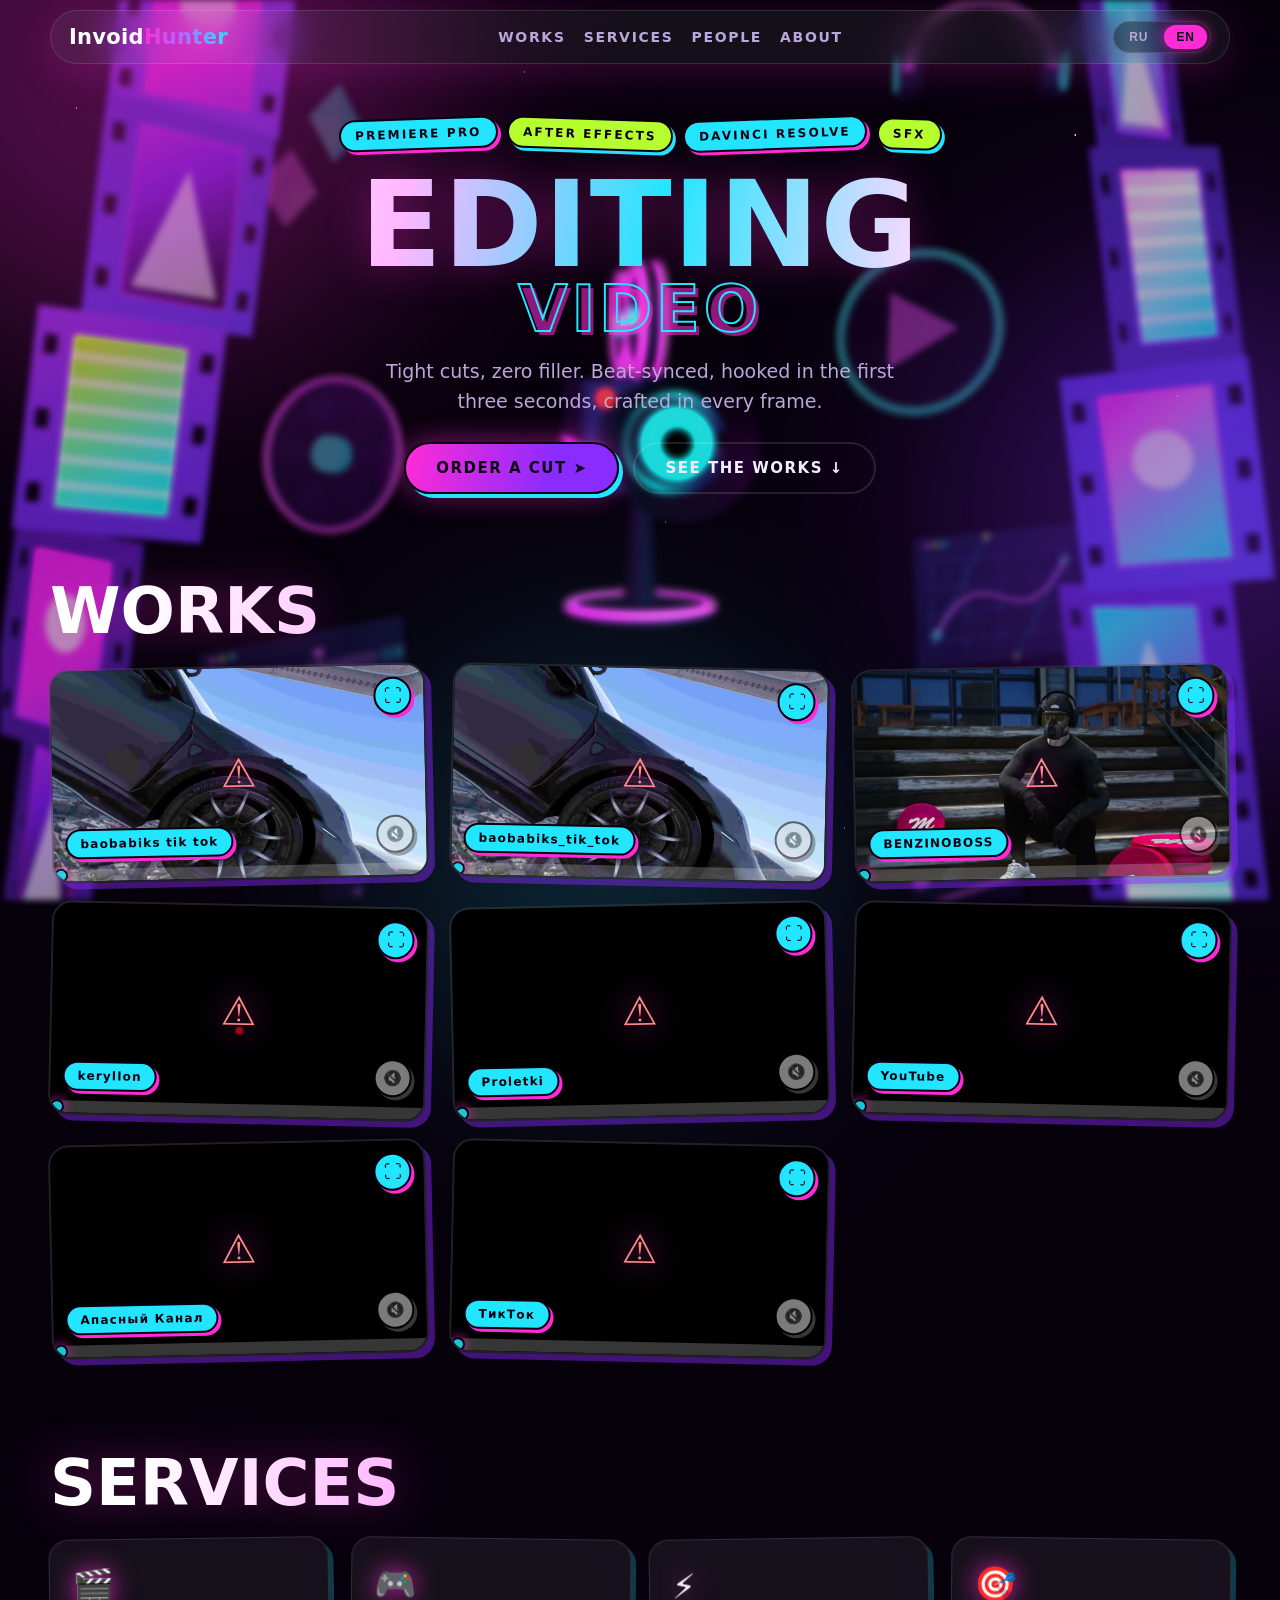
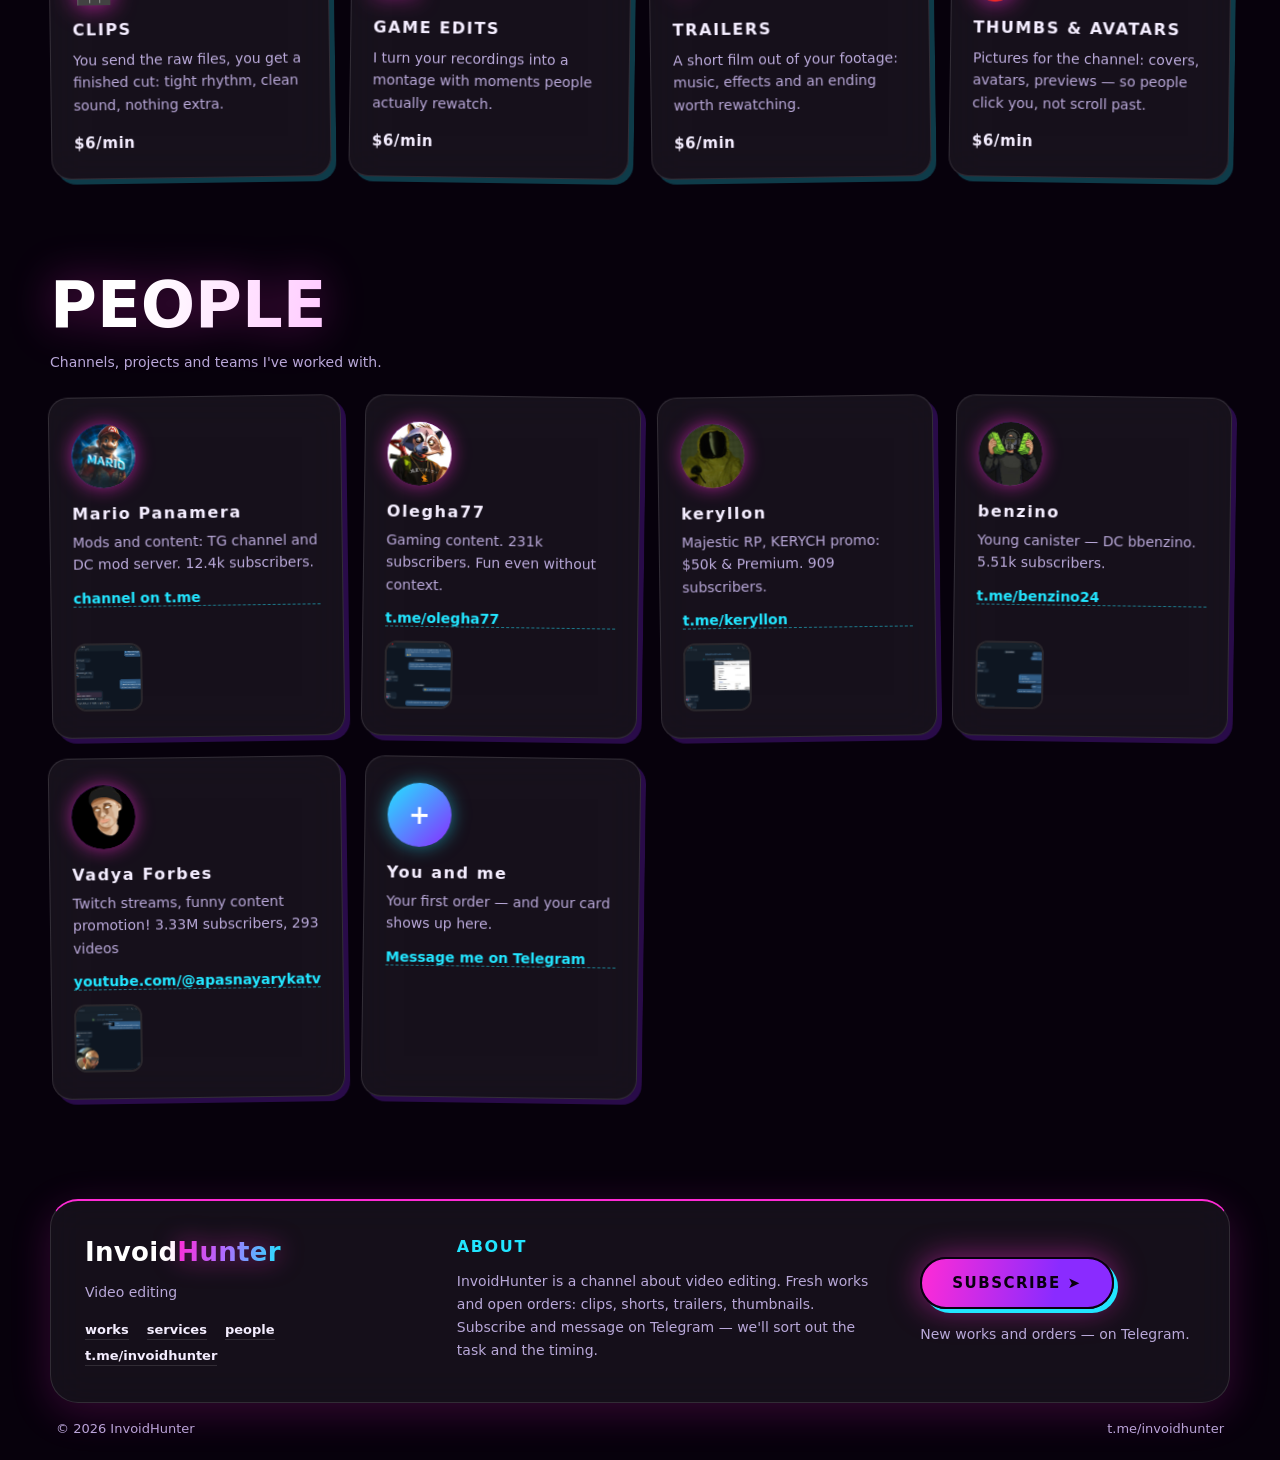
<file: index.html>
<!DOCTYPE html>
<html lang="ru">
<head>
<meta charset="utf-8">
<meta http-equiv="Cache-Control" content="no-cache, no-store, must-revalidate">
<meta http-equiv="Pragma" content="no-cache">
<meta http-equiv="Expires" content="0">
<script>
/* сброс кеша при каждом заходе: css/js грузятся с уникальным ?v=, плюс чистим Cache Storage и service worker'ы */
window.__BUST = Date.now();
(function () {
  try {
    if (window.caches) caches.keys().then(function (ks) { ks.forEach(function (k) { caches.delete(k); }); });
    if (navigator.serviceWorker) navigator.serviceWorker.getRegistrations().then(function (rs) { rs.forEach(function (r) { r.unregister(); }); });
  } catch (e) { /* не критично */ }
  document.write('<link rel="stylesheet" href="styles.css?v=' + window.__BUST + '">');
})();
</script>
<noscript><link rel="stylesheet" href="styles.css"></noscript>
<meta name="viewport" content="width=device-width, initial-scale=1">
<title>InvoidHunter — монтаж видео</title>
<meta name="description" content="Монтаж видео. Канал t.me/invoidhunter — живые примеры работ.">
<meta property="og:title" content="InvoidHunter — монтаж видео">
<meta property="og:description" content="Клипы, шорты, трейлеры — плотный рез, бит в синхроне, хук за 3 секунды.">
<meta property="og:type" content="website">
<link rel="icon" type="image/png" href="favicon.png">
<script type="application/json" id="media-list-fallback">[{"name":"baobabiks tik tok.jpg"},{"name":"baobabiks tik tok.mp4"},{"name":"BENZINOBOSS.jpg"},{"name":"BENZINOBOSS.mp4"},{"name":"keryllon.jpg"},{"name":"keryllon.mp4"},{"name":"Proletki.MP4"},{"name":"YouTube.mp4"},{"name":"Апасный Канал.mp4"},{"name":"ТикТок.mp4"}]</script>
<script type="application/json" id="people-fallback">{"mariopanamera":{"avatar":"avatars/mariopanamera.jpg","reviews":["reviews/mariopanamera/1.png"]},"olegha77":{"avatar":"avatars/olegha77.jpg","reviews":["reviews/olegha77/1.png"]},"keryllon":{"avatar":"avatars/keryllon.jpg","reviews":["reviews/keryllon/1.png"]},"benzino24":{"avatar":"avatars/benzino24.jpg","reviews":["reviews/benzino24/1.png"]},"apasnayarykatv":{"avatar":"avatars/apasnayarykatv.jpg","reviews":["reviews/apasnayarykatv/1.png"]}}</script>
</head>
<body>

<!-- 3D-плёнка по бокам (film3d.js): фон, блюр, реагирует на скролл -->
<div class="film3d" id="film3d" aria-hidden="true"></div>
<!-- 3D-камера: фон-«глаз», следит за курсором (camera3d.js) — до блобов, чтобы они перекрывали её -->
<div class="cam3d" id="cam3d" aria-hidden="true"></div>
<div class="blob blob-1" aria-hidden="true"></div>
<div class="blob blob-2" aria-hidden="true"></div>
<div class="blob blob-3" aria-hidden="true"></div>
<div class="stars" aria-hidden="true"></div>

<!-- слева: 3D-камера, следит за курсором (camera3d.js) · справа: таймлайн с REC -->
<aside class="rail rail-right" aria-hidden="true">
  <span class="rec"><i></i>REC</span>
  <div class="track"><div class="playhead"></div></div>
  <span class="timecode" id="timecode">00:00:00</span>
</aside>

<header class="topbar glass">
  <a class="logo" href="#top" aria-label="InvoidHunter"><b>Invoid</b><i>Hunter</i></a>
  <nav class="nav" aria-label="main">
    <a href="#works" data-i18n="nav_works">работы</a>
    <a href="#services" data-i18n="nav_services">услуги</a>
    <a href="#people" data-i18n="nav_people">люди</a>
    <a href="#about" data-i18n="nav_about">о канале</a>
  </nav>
  <div class="lang" role="group" aria-label="language">
    <button class="lang-btn" id="lang-ru" type="button">RU</button>
    <button class="lang-btn" id="lang-en" type="button">EN</button>
  </div>
</header>

<main id="top">

  <!-- HERO -->
  <section class="hero">
    <div class="stickers" aria-hidden="true">
      <span class="chip">PREMIERE PRO</span>
      <span class="chip chip-alt">AFTER EFFECTS</span>
      <span class="chip">DAVINCI RESOLVE</span>
      <span class="chip chip-alt">SFX</span>
    </div>
    <h1 class="display">
      <span class="line1 chrome" data-i18n="hero_l1">МОНТАЖ</span>
      <span class="line2 outline" data-i18n="hero_l2">ВИДЕО</span>
    </h1>
    <p class="hero-sub" data-i18n="hero_sub">Плотный рез без воды. Бит в синхроне, хук в первые три секунды, крафт в каждом кадре.</p>
    <div class="hero-cta">
      <a class="btn btn-acid" href="https://t.me/invoidhunter" target="_blank" rel="noopener" data-i18n="cta_order">ЗАКАЗАТЬ МОНТАЖ ➤</a>
      <a class="btn btn-ghost" href="#works" data-i18n="cta_works">СМОТРЕТЬ РАБОТЫ ↓</a>
    </div>
  </section>

  <!-- WORKS -->
  <section id="works" class="section section-works">
    <h2 class="h2 chrome" data-i18n="works_h">РАБОТЫ</h2>
    <div class="grid" id="works-grid"></div>
    <div class="empty glass" id="works-empty" hidden>
      <p data-i18n="works_empty_1">Пока пусто. Закинь файлы (.mp4 / .webm / .png / .jpg) в папку <b>media</b> рядом с сайтом и обнови страницу.</p>
    </div>
  </section>

  <!-- SERVICES -->
  <section id="services" class="section">
    <h2 class="h2 chrome" data-i18n="services_h">УСЛУГИ</h2>
    <div class="service-grid">
      <article class="service glass tilt-l">
        <div class="s-icon" aria-hidden="true">🎬</div>
        <h3 data-i18n="s1_t">КЛИПЫ</h3>
        <p data-i18n="s1_d">Присылаешь исходники — получаешь готовый ролик: чёткий ритм, чистый звук, ничего лишнего.</p>
        <span class="price" data-i18n="s1_p">500 ₽/мин</span>
      </article>
      <article class="service glass tilt-r">
        <div class="s-icon" aria-hidden="true">🎮</div>
        <h3 data-i18n="s2_t">МОНТАЖ ИГР</h3>
        <p data-i18n="s2_d">Из твоих записей делаю нарезку с моментами, которые реально хочется пересмотреть.</p>
        <span class="price" data-i18n="s2_p">500 ₽/мин</span>
      </article>
      <article class="service glass tilt-l">
        <div class="s-icon" aria-hidden="true">⚡</div>
        <h3 data-i18n="s3_t">ТРЕЙЛЕРЫ</h3>
        <p data-i18n="s3_d">Короткое кино из твоего материала: музыка, эффекты и концовка, после которой хочется пересмотреть.</p>
        <span class="price" data-i18n="s3_p">500 ₽/мин</span>
      </article>
      <article class="service glass tilt-r">
        <div class="s-icon" aria-hidden="true">🎯</div>
        <h3 data-i18n="s4_t">ПРЕВЬЮ И АВАТАРЫ</h3>
        <p data-i18n="s4_d">Картинки для канала: обложки, аватарки, превью — чтобы на тебя кликали, а не пролистывали.</p>
        <span class="price" data-i18n="s4_p">500 ₽/мин</span>
      </article>
    </div>
  </section>

  <!-- PEOPLE -->
  <section id="people" class="section">
    <h2 class="h2 chrome" data-i18n="people_h">ЛЮДИ</h2>
    <p class="section-sub" data-i18n="people_sub">С кем я работал: каналы, проекты, команды.</p>
    <div class="people-grid">
      <!-- FILL: впиши реальных людей — name, role, ссылку, инициал для аватарки.
           data-key = имя папки в reviews/ и имя файла в avatars/ -->
      <article class="person glass tilt-l" data-key="mariopanamera">
        <div class="p-avatar"><img src="avatars/mariopanamera.jpg" alt="" loading="lazy" onerror="this.remove()"><span aria-hidden="true">M</span></div>
        <h3 data-i18n="pe1_t">Mario Panamera</h3>
        <p data-i18n="pe1_d" class="p-role">Моды и контент: ТГ-канал и DC-сервер с модами. 12,4 тыс. подписчиков.</p>
        <a class="p-link" data-i18n="pe1_l" href="https://t.me/+JAsY7bmVdQwyMzJi" target="_blank" rel="noopener">t.me канала</a>
      </article>
      <article class="person glass tilt-r" data-key="olegha77">
        <div class="p-avatar"><img src="avatars/olegha77.jpg" alt="" loading="lazy" onerror="this.remove()"><span aria-hidden="true">O</span></div>
        <h3 data-i18n="pe2_t">Olegha77</h3>
        <p data-i18n="pe2_d" class="p-role">Игровой контент. 231 тыс. подписчиков. С Олегом весело даже без контекста.</p>
        <a class="p-link" data-i18n="pe2_l" href="https://t.me/olegha77" target="_blank" rel="noopener">t.me/olegha77</a>
      </article>
      <article class="person glass tilt-l" data-key="keryllon">
        <div class="p-avatar"><img src="avatars/keryllon.jpg" alt="" loading="lazy" onerror="this.remove()"><span aria-hidden="true">K</span></div>
        <h3 data-i18n="pe3_t">keryllon</h3>
        <p data-i18n="pe3_d" class="p-role">Majestic RP, промо KERYCH: 50.000$ и Premium. 909 подписчиков.</p>
        <a class="p-link" data-i18n="pe3_l" href="https://t.me/keryllon" target="_blank" rel="noopener">t.me/keryllon</a>
      </article>
      <article class="person glass tilt-r" data-key="benzino24">
        <div class="p-avatar"><img src="avatars/benzino24.jpg" alt="" loading="lazy" onerror="this.remove()"><span aria-hidden="true">B</span></div>
        <h3 data-i18n="pe4_t">benzino</h3>
        <p data-i18n="pe4_d" class="p-role">Молодая канистра — DC bbenzino. 5,51 тыс. подписчиков.</p>
        <a class="p-link" data-i18n="pe4_l" href="https://t.me/benzino24" target="_blank" rel="noopener">t.me/benzino24</a>
      </article>
      <article class="person glass tilt-l" data-key="apasnayarykatv">
        <div class="p-avatar"><img src="avatars/apasnayarykatv.jpg" alt="" loading="lazy" onerror="this.remove()"><span aria-hidden="true">A</span></div>
        <h3 data-i18n="pe5_t">Вадя Форбс</h3>
        <p data-i18n="pe5_d" class="p-role">Стримы на твиче, продвижения смешного контента! 3,33 млн подписчиков 293 видео</p>
        <a class="p-link" data-i18n="pe5_l" href="https://www.youtube.com/@apasnayarykatv" target="_blank" rel="noopener">youtube.com/@apasnayarykatv</a>
      </article>
      <article class="person glass person-cta tilt-r">
        <div class="p-avatar"><span aria-hidden="true">+</span></div>
        <h3 data-i18n="pe6_t">Ты и я</h3>
        <p data-i18n="pe6_d" class="p-role">Первый заказ — и здесь появится твоя карточка.</p>
        <a class="p-link" href="https://t.me/invoidhunter" target="_blank" rel="noopener" data-i18n="pe6_l">Напиши в Telegram</a>
      </article>
    </div>
  </section>

</main>

<!-- FOOTER (он же «о канале») -->
<footer class="footer" id="about">
  <div class="footer-main glass">
    <div class="footer-col footer-brand">
      <a class="logo" href="#top" aria-label="InvoidHunter"><b>Invoid</b><i>Hunter</i></a>
      <p data-i18n="footer_tag">Монтаж видео</p>
      <nav class="footer-links" aria-label="footer">
        <a href="#works" data-i18n="nav_works">работы</a>
        <a href="#services" data-i18n="nav_services">услуги</a>
        <a href="#people" data-i18n="nav_people">люди</a>
        <a href="https://t.me/invoidhunter" target="_blank" rel="noopener">t.me/invoidhunter</a>
      </nav>
    </div>

    <div class="footer-col footer-about">
      <h3 data-i18n="footer_about_h">О КАНАЛЕ</h3>
      <p data-i18n="footer_about_d">InvoidHunter — канал про монтаж видео. Здесь свежие работы и приём заказов: клипы, шортсы, трейлеры, превью. Подпишись и напиши в Telegram — обсудим задачу и сроки.</p>
    </div>

    <div class="footer-col footer-cta">
      <a class="btn btn-acid" href="https://t.me/invoidhunter" target="_blank" rel="noopener" data-i18n="cta_join">ПОДПИСАТЬСЯ ➤</a>
      <p class="footer-hint" data-i18n="footer_hint">Новые работы и заказы — в Telegram.</p>
    </div>
  </div>

  <div class="footer-bottom">
    <span>© <span id="year">2026</span> InvoidHunter</span>
    <span>t.me/invoidhunter</span>
  </div>
</footer>

<script>
/* порядок выполнения сохраняется (async=false), каждый файл с уникальным ?v= */
["three.min.js", "camera3d.js", "film3d.js", "app.js"].forEach(function (src) {
  var el = document.createElement("script");
  el.src = src + "?v=" + window.__BUST;
  el.async = false;
  document.body.appendChild(el);
});
</script>

</body>
</html>
</file>
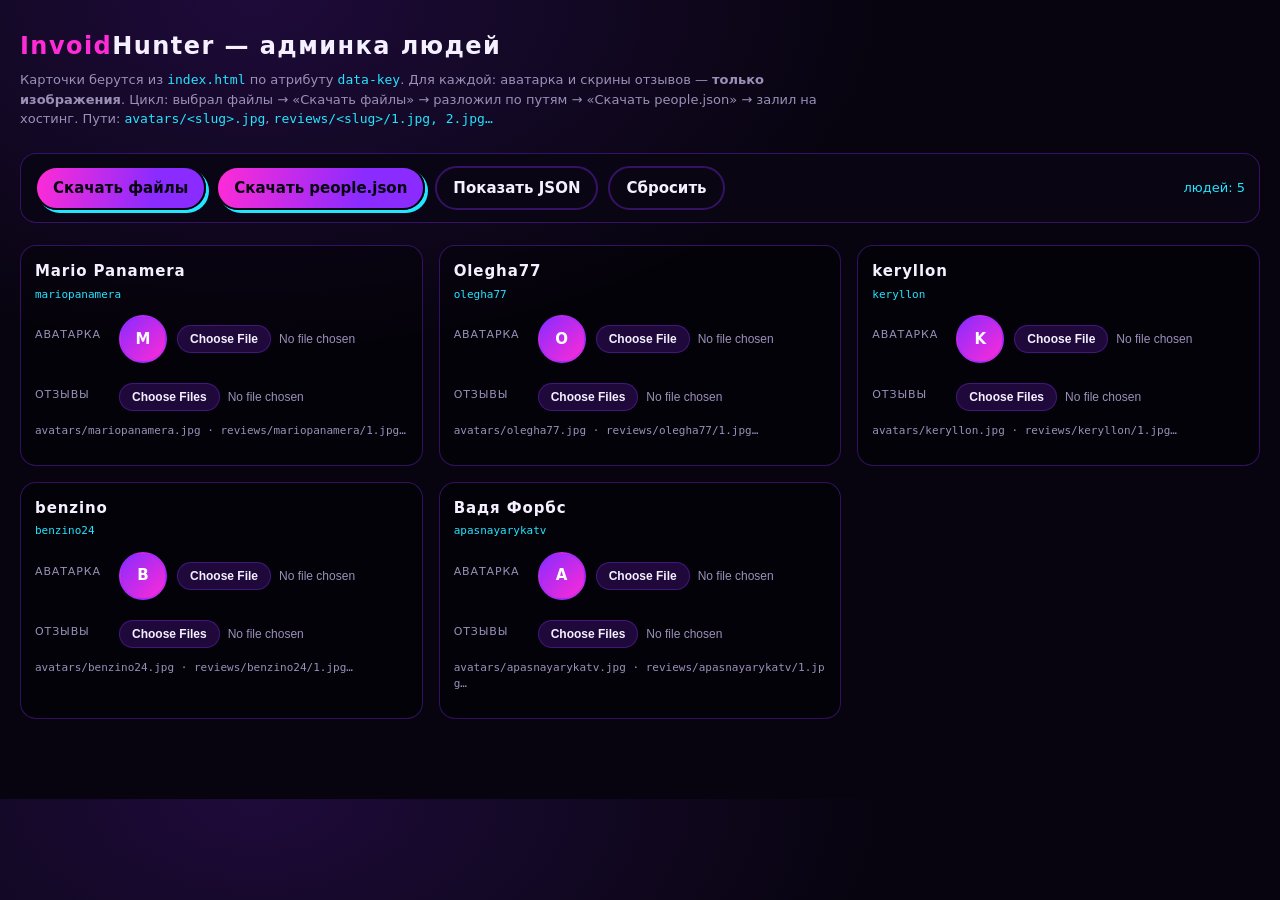
<file: admin.html>
<!DOCTYPE html>
<html lang="ru">
<head>
<meta charset="utf-8">
<meta name="viewport" content="width=device-width, initial-scale=1">
<title>InvoidHunter — админка: люди, аватарки, отзывы</title>
<style>
  :root {
    --bg: #07040f; --ink: #07040f; --txt: #f4f0ff; --muted: #9a90b8;
    --acid: #ff2bd6; --cyan: #22e5ff; --violet: #8a2bff;
    --line: rgba(138, 43, 255, .35);
  }
  * { box-sizing: border-box; }
  body {
    margin: 0; padding: 28px 20px 80px;
    background: radial-gradient(900px 500px at 20% 0%, rgba(138,43,255,.18), transparent 70%), var(--bg);
    color: var(--txt);
    font: 15px/1.5 "Segoe UI", system-ui, sans-serif;
  }
  h1 { font-size: 24px; letter-spacing: .06em; margin: 0 0 6px; }
  h1 b { color: var(--acid); }
  .sub { color: var(--muted); font-size: 13px; margin: 0 0 24px; max-width: 820px; }
  .sub code { color: var(--cyan); }
  .bar {
    position: sticky; top: 0; z-index: 10;
    display: flex; flex-wrap: wrap; gap: 10px; align-items: center;
    padding: 12px 14px; margin-bottom: 22px;
    background: rgba(10, 6, 20, .92); backdrop-filter: blur(8px);
    border: 1px solid var(--line); border-radius: 16px;
  }
  button {
    font: inherit; font-weight: 700; cursor: pointer;
    padding: 9px 16px; border-radius: 999px;
    border: 2px solid var(--ink); color: var(--ink);
    background: linear-gradient(100deg, var(--acid), var(--violet) 70%);
    box-shadow: 3px 3px 0 var(--cyan);
  }
  button.ghost { background: transparent; color: var(--txt); border-color: var(--line); box-shadow: none; }
  button:hover { transform: translate(-1px, -1px); }
  .status { color: var(--cyan); font-size: 13px; margin-left: auto; }

  .cards { display: grid; grid-template-columns: repeat(auto-fill, minmax(340px, 1fr)); gap: 16px; }
  .card { border: 1px solid var(--line); border-radius: 16px; padding: 14px; background: rgba(0,0,0,.35); }
  .card h2 { font-size: 15px; margin: 0 0 4px; letter-spacing: .06em; word-break: break-all; }
  .card .slug { font-family: ui-monospace, Consolas, monospace; font-size: 11px; color: var(--cyan); margin: 0 0 12px; }
  .row { display: flex; gap: 10px; align-items: flex-start; margin-bottom: 12px; }
  .row > label { font-size: 11px; color: var(--muted); text-transform: uppercase; letter-spacing: .08em; min-width: 74px; padding-top: 12px; }
  input[type="file"] { font-size: 12px; color: var(--muted); max-width: 100%; }
  input[type="file"]::file-selector-button {
    font: inherit; font-size: 12px; font-weight: 700; cursor: pointer;
    padding: 6px 12px; border-radius: 999px; margin-right: 8px;
    border: 1px solid var(--line); background: rgba(138,43,255,.2); color: var(--txt);
  }
  .av { display: flex; align-items: center; gap: 10px; flex-wrap: wrap; }
  .av .pic {
    width: 48px; height: 48px; border-radius: 50%; object-fit: cover;
    border: 2px solid var(--line);
    background: linear-gradient(135deg, var(--violet), var(--acid));
    display: flex; align-items: center; justify-content: center; font-weight: 900; color: #fff;
  }
  .shots { display: flex; flex-wrap: wrap; gap: 8px; margin-bottom: 8px; }
  .shot { position: relative; width: 72px; height: 72px; border-radius: 10px; overflow: hidden; border: 1px solid var(--line); }
  .shot img { width: 100%; height: 100%; object-fit: cover; display: block; }
  .shot button {
    position: absolute; top: 2px; right: 2px; padding: 0;
    width: 20px; height: 20px; border-radius: 50%; font-size: 12px; line-height: 1;
    background: var(--acid); border: 1px solid var(--ink); box-shadow: none;
  }
  .paths { font-family: ui-monospace, Consolas, monospace; font-size: 11px; color: var(--muted); word-break: break-all; }
  dialog {
    border: 1px solid var(--line); border-radius: 16px; padding: 18px;
    background: #0b0716; color: var(--txt); max-width: 760px; width: 92vw;
  }
  dialog textarea {
    width: 100%; height: 320px; font-family: ui-monospace, Consolas, monospace; font-size: 12px;
    background: #05030c; color: var(--cyan); border: 1px solid var(--line); border-radius: 10px; padding: 10px;
  }
</style>
</head>
<body>

<h1><b>Invoid</b>Hunter — админка людей</h1>
<p class="sub">
  Карточки берутся из <code>index.html</code> по атрибуту <code>data-key</code>. Для каждой: аватарка и скрины отзывов —
  <b>только изображения</b>. Цикл: выбрал файлы → «Скачать файлы» → разложил по путям →
  «Скачать people.json» → залил на хостинг. Пути: <code>avatars/&lt;slug&gt;.jpg</code>,
  <code>reviews/&lt;slug&gt;/1.jpg, 2.jpg…</code>
</p>

<div class="bar">
  <button type="button" id="btn-files">Скачать файлы</button>
  <button type="button" id="btn-json">Скачать people.json</button>
  <button type="button" class="ghost" id="btn-show">Показать JSON</button>
  <button type="button" class="ghost" id="btn-reset">Сбросить</button>
  <span class="status" id="status"></span>
</div>

<div class="cards" id="cards"></div>

<dialog id="json-dlg">
  <h2 style="margin:0 0 10px;font-size:16px">people.json</h2>
  <textarea id="json-out" readonly></textarea>
  <div style="display:flex;gap:10px;margin-top:12px">
    <button type="button" id="btn-copy">Скопировать</button>
    <button type="button" class="ghost" id="btn-close">Закрыть</button>
  </div>
</dialog>

<script>
(() => {
  "use strict";

  const AVATAR_DIR = "avatars/";
  const REVIEW_DIR = "reviews/";
  const STORE = "ivh-admin-people";

  const $ = s => document.querySelector(s);
  const extOf = n => { const d = n.lastIndexOf("."); return d >= 0 ? n.slice(d + 1).toLowerCase() : ""; };

  /* состояние: slug -> { avatarExt, avatarUrl, avatarFile, name, reviews:[{name,url,file}] } */
  let state = {};
  let slugs = [];
  let names = {};

  const status = msg => { $("#status").textContent = msg; };

  function saveLocal() {
    try {
      const slim = {};
      slugs.forEach(slug => {
        const s = state[slug];
        if (!s) return;
        slim[slug] = {
          avatarExt: s.avatarExt || "",
          reviews: (s.reviews || []).map(r => ({ name: r.name }))
        };
      });
      localStorage.setItem(STORE, JSON.stringify(slim));
    } catch (e) { /* приватный режим / квота — не критично */ }
  }

  function loadLocal() {
    try {
      const raw = localStorage.getItem(STORE);
      if (!raw) return {};
      const j = JSON.parse(raw);
      const out = {};
      Object.keys(j).forEach(k => {
        out[k] = {
          avatarExt: j[k].avatarExt || "",
          avatarUrl: "",
          avatarFile: null,
          reviews: (j[k].reviews || []).map(r => ({ name: r.name, url: "", file: null }))
        };
      });
      return out;
    } catch (e) { return {}; }
  }

  /* карточки людей — из самой страницы: <article class="person" data-key="slug"> */
  function loadCards() {
    return fetch("index.html?nocache=" + Date.now(), { cache: "no-store" })
      .then(r => (r.ok ? r.text() : Promise.reject(r.status)))
      .then(html => {
        const doc = new DOMParser().parseFromString(html, "text/html");
        const out = [];
        const nm = {};
        doc.querySelectorAll(".person[data-key]").forEach(el => {
          const key = el.getAttribute("data-key");
          if (!key || out.includes(key)) return;
          out.push(key);
          const h = el.querySelector("h3");
          nm[key] = h ? h.textContent.trim() : key;
        });
        names = nm;
        return out;
      })
      .catch(() => []);
  }

  function render() {
    const box = $("#cards");
    box.innerHTML = "";

    slugs.forEach(slug => {
      const s = state[slug] || (state[slug] = { avatarExt: "", avatarUrl: "", avatarFile: null, reviews: [] });

      const card = document.createElement("section");
      card.className = "card";

      const h = document.createElement("h2");
      h.textContent = names[slug] || slug;

      const sl = document.createElement("p");
      sl.className = "slug";
      sl.textContent = slug;

      /* аватарка */
      const avRow = document.createElement("div");
      avRow.className = "row";
      const avLabel = document.createElement("label");
      avLabel.textContent = "аватарка";
      const avBox = document.createElement("div");
      avBox.className = "av";

      if (s.avatarUrl) {
        const im = document.createElement("img");
        im.className = "pic";
        im.src = s.avatarUrl;
        im.alt = "";
        avBox.appendChild(im);
      } else {
        const ph = document.createElement("div");
        ph.className = "pic";
        ph.textContent = (slug.charAt(0) || "•").toUpperCase();
        avBox.appendChild(ph);
      }

      const avInput = document.createElement("input");
      avInput.type = "file";
      avInput.accept = "image/*";
      avInput.addEventListener("change", () => {
        const f = avInput.files && avInput.files[0];
        if (!f) return;
        if (!f.type.startsWith("image/")) { status("только изображения"); avInput.value = ""; return; }
        if (s.avatarUrl) URL.revokeObjectURL(s.avatarUrl);
        s.avatarFile = f;
        s.avatarExt = extOf(f.name) || "jpg";
        s.avatarUrl = URL.createObjectURL(f);
        saveLocal();
        render();
      });
      avBox.appendChild(avInput);
      avRow.append(avLabel, avBox);

      /* отзывы */
      const rvRow = document.createElement("div");
      rvRow.className = "row";
      const rvLabel = document.createElement("label");
      rvLabel.textContent = "отзывы";
      const rvWrap = document.createElement("div");
      rvWrap.style.flex = "1";

      const shots = document.createElement("div");
      shots.className = "shots";
      (s.reviews || []).forEach((r, idx) => {
        const sh = document.createElement("div");
        sh.className = "shot";
        if (r.url) {
          const im = document.createElement("img");
          im.src = r.url;
          im.alt = "";
          sh.appendChild(im);
        }
        const del = document.createElement("button");
        del.type = "button";
        del.textContent = "×";
        del.title = "удалить";
        del.addEventListener("click", () => {
          if (r.url) URL.revokeObjectURL(r.url);
          s.reviews.splice(idx, 1);
          saveLocal();
          render();
        });
        sh.appendChild(del);
        shots.appendChild(sh);
      });

      const rvInput = document.createElement("input");
      rvInput.type = "file";
      rvInput.accept = "image/*";
      rvInput.multiple = true;
      rvInput.addEventListener("change", () => {
        const files = Array.from(rvInput.files || []);
        const imgs = files.filter(f => f.type.startsWith("image/"));
        if (imgs.length !== files.length) status("не-картинки отброшены: " + (files.length - imgs.length));
        imgs.forEach(f => s.reviews.push({ name: f.name, url: URL.createObjectURL(f), file: f }));
        saveLocal();
        render();
      });

      rvWrap.append(shots, rvInput);
      rvRow.append(rvLabel, rvWrap);

      const hint = document.createElement("p");
      hint.className = "paths";
      hint.textContent = AVATAR_DIR + slug + ".jpg · " + REVIEW_DIR + slug + "/1.jpg…";

      card.append(h, sl, avRow, rvRow, hint);
      box.appendChild(card);
    });

    if (!slugs.length) {
      box.innerHTML = '<p class="sub">Карточки не нашлись — открой админку с того же адреса, где лежит сайт (нужен http-сервер, не file://).</p>';
    }
  }

  function buildJson() {
    const people = {};
    slugs.forEach(slug => {
      const s = state[slug];
      if (!s) return;
      const avatar = s.avatarExt ? AVATAR_DIR + slug + "." + s.avatarExt : "";
      const reviews = (s.reviews || []).map((r, i) => REVIEW_DIR + slug + "/" + (i + 1) + "." + (extOf(r.name) || "jpg"));
      if (!avatar && !reviews.length) return;
      const entry = {};
      if (avatar) entry.avatar = avatar;
      entry.reviews = reviews;
      people[slug] = entry;
    });
    return { people };
  }

  function download(name, blob) {
    const a = document.createElement("a");
    a.href = URL.createObjectURL(blob);
    a.download = name;
    document.body.appendChild(a);
    a.click();
    setTimeout(() => { URL.revokeObjectURL(a.href); a.remove(); }, 1500);
  }

  /* браузер может спросить «разрешить несколько загрузок» — это нормально */
  async function downloadFiles() {
    let n = 0;
    for (const slug of slugs) {
      const s = state[slug];
      if (!s) continue;
      if (s.avatarFile) {
        download(slug + "." + (extOf(s.avatarFile.name) || "jpg"), s.avatarFile);
        n++;
        await new Promise(r => setTimeout(r, 320));
      }
      for (let i = 0; i < (s.reviews || []).length; i++) {
        const r = s.reviews[i];
        if (!r.file) continue;
        download(slug + "-" + (i + 1) + "." + (extOf(r.name) || "jpg"), r.file);
        n++;
        await new Promise(res => setTimeout(res, 320));
      }
    }
    status(n ? "скачано файлов: " + n : "нечего качать — файлы не выбраны");
  }

  $("#btn-files").addEventListener("click", downloadFiles);

  $("#btn-json").addEventListener("click", () => {
    download("people.json", new Blob([JSON.stringify(buildJson(), null, 2) + "\n"], { type: "application/json" }));
    status("people.json скачан — положи в корень сайта");
  });

  $("#btn-show").addEventListener("click", () => {
    $("#json-out").value = JSON.stringify(buildJson(), null, 2);
    $("#json-dlg").showModal();
  });
  $("#btn-close").addEventListener("click", () => $("#json-dlg").close());
  $("#btn-copy").addEventListener("click", () => {
    navigator.clipboard.writeText($("#json-out").value).then(
      () => status("JSON скопирован"),
      () => status("не удалось скопировать")
    );
  });

  $("#btn-reset").addEventListener("click", () => {
    if (!confirm("Сбросить разметку аватарок и отзывов в этой админке?")) return;
    Object.values(state).forEach(s => {
      if (s.avatarUrl) URL.revokeObjectURL(s.avatarUrl);
      (s.reviews || []).forEach(r => r.url && URL.revokeObjectURL(r.url));
    });
    state = {};
    try { localStorage.removeItem(STORE); } catch (e) { /* ignore */ }
    render();
    status("сброшено");
  });

  loadCards().then(list => {
    slugs = list;
    state = loadLocal();
    slugs.forEach(k => { if (!state[k]) state[k] = { avatarExt: "", avatarUrl: "", avatarFile: null, reviews: [] }; });
    render();
    status("людей: " + slugs.length);
  });
})();
</script>
</body>
</html>
</file>
<file: styles.css>
/* invoidhunter — Y2K acid portfolio · static, no external deps
   Правило: наклон = свойство `rotate`, появление = `translate` + `opacity`,
   движение за курсором = `transform`. Они складываются, а не перебивают друг друга. */

:root {
  --bg: #07010c;
  --txt: #f4edff;
  --muted: #b9a8d9;
  --acid: #ff2bd6;
  --violet: #8a2bff;
  --cyan: #22e5ff;
  --lime: #b6ff2e;
  --ink: #0a0010;
  --glass: rgba(255, 255, 255, 0.06);
  --line: rgba(255, 255, 255, 0.12);
  --shadow: 0 10px 40px rgba(255, 43, 214, 0.18);
  --wrap: min(1180px, calc(100% - 24px));
}

* { margin: 0; padding: 0; box-sizing: border-box; }

/* текст не выделяется (двойной/тройной клик, протяжка, Ctrl+A), но всё кликается как обычно */
html, body, body * {
  -webkit-user-select: none; -moz-user-select: none; user-select: none;
  -webkit-touch-callout: none;
}
img, a, video { -webkit-user-drag: none; user-drag: none; }
html { scroll-behavior: smooth; }
body {
  background: var(--bg);
  color: var(--txt);
  font-family: "Segoe UI", system-ui, -apple-system, sans-serif;
  overflow-x: hidden;
  min-height: 100vh;
}
::selection { background: var(--acid); color: var(--ink); }

/* текст не выделяется (клики, ссылки и кнопки работают как обычно) */
html, body, body * {
  -webkit-user-select: none; user-select: none;
  -webkit-touch-callout: none;                 /* iOS: без меню копирования по долгому тапу */
  -webkit-tap-highlight-color: transparent;
}
a, img, video { -webkit-user-drag: none; }
:focus-visible { outline: 2px solid var(--cyan); outline-offset: 3px; }

/* ---------- background ---------- */
.blob { position: fixed; border-radius: 50%; filter: blur(110px); z-index: 0; pointer-events: none; }
.blob-1 { width: 46vmax; height: 46vmax; top: -18vmax; left: -12vmax; background: rgba(255, 43, 214, 0.28); }
.blob-2 { width: 40vmax; height: 40vmax; top: 20vmax; right: -14vmax; background: rgba(138, 43, 255, 0.30); }
.blob-3 { width: 34vmax; height: 34vmax; bottom: -14vmax; left: 30vw; background: rgba(34, 229, 255, 0.16); }
.stars {
  position: fixed; inset: 0; z-index: 0; pointer-events: none; opacity: .8;
  background-image:
    radial-gradient(1.4px 1.4px at 6% 12%, #fff9 50%, transparent 51%),
    radial-gradient(1px 1px at 22% 40%, #ff9ee9aa 50%, transparent 51%),
    radial-gradient(1.5px 1.5px at 41% 8%, #fff7 50%, transparent 51%),
    radial-gradient(1px 1px at 63% 27%, #9eecffaa 50%, transparent 51%),
    radial-gradient(1.7px 1.7px at 84% 15%, #ffff 50%, transparent 51%),
    radial-gradient(1px 1px at 12% 72%, #ff8de099 50%, transparent 51%),
    radial-gradient(1.2px 1.2px at 52% 58%, #fff6 50%, transparent 51%),
    radial-gradient(1px 1px at 78% 66%, #b6ff2e88 50%, transparent 51%),
    radial-gradient(1.4px 1.4px at 92% 44%, #ff9ee999 50%, transparent 51%),
    radial-gradient(1px 1px at 34% 88%, #ffffff77 50%, transparent 51%),
    radial-gradient(1.2px 1.2px at 66% 92%, #9eecff77 50%, transparent 51%),
    radial-gradient(1px 1px at 4% 47%, #ff7ae5aa 50%, transparent 51%);
}

/* ---------- text effects ---------- */
.chrome {
  background: linear-gradient(100deg, #ffffff 8%, #ffb6ff 30%, #22e5ff 52%, #ffd9ff 74%, #ffffff 94%);
  -webkit-background-clip: text;
  background-clip: text;
  color: transparent;
  filter: drop-shadow(0 0 22px rgba(255, 43, 214, 0.35));
}
.outline {
  color: transparent;
  -webkit-text-stroke: 2px var(--cyan);
  text-shadow: 4px 4px 0 rgba(255, 43, 214, 0.55);
}

.glass {
  background: var(--glass);
  border: 1px solid var(--line);
  backdrop-filter: blur(18px);
  -webkit-backdrop-filter: blur(18px);
}

/* ---------- topbar ---------- */
.topbar {
  position: sticky; top: 10px; z-index: 50;
  margin: 10px auto 0; padding: 10px 18px;
  width: var(--wrap);
  display: flex; align-items: center; justify-content: space-between; gap: 16px;
  border-radius: 999px;
  box-shadow: var(--shadow);
}
.logo { font-size: 21px; font-weight: 900; letter-spacing: .3px; text-decoration: none; white-space: nowrap; }
.logo b { color: #fff; font-weight: 900; }
.logo i {
  font-style: normal;
  background: linear-gradient(100deg, var(--acid) 0%, #b06bff 45%, var(--cyan) 100%);
  -webkit-background-clip: text; background-clip: text; color: transparent;
  filter: drop-shadow(0 0 12px rgba(255, 43, 214, .55));
}
.nav { display: flex; gap: 18px; }
.nav a {
  color: var(--muted); text-decoration: none; font-weight: 600; font-size: 14px;
  letter-spacing: .12em; text-transform: uppercase;
  transition: color .2s ease, text-shadow .2s ease;
}
.nav a:hover { color: var(--acid); text-shadow: 0 0 14px rgba(255, 43, 214, .8); }
.lang { display: flex; gap: 4px; padding: 3px; border-radius: 999px; background: rgba(0, 0, 0, .35); border: 1px solid var(--line); }
.lang-btn {
  padding: 5px 12px; border-radius: 999px; border: none; cursor: pointer;
  background: transparent; color: var(--muted); font-weight: 800; font-size: 12px; letter-spacing: .08em;
  transition: background .2s ease, color .2s ease, box-shadow .2s ease;
}
.lang-btn.active { background: var(--acid); color: var(--ink); box-shadow: 0 0 14px rgba(255, 43, 214, .7); }
.lang-btn:not(.active):hover { color: var(--txt); }

/* ---------- hero (компактный, чтобы работы были видны сразу) ---------- */
.hero {
  position: relative; z-index: 1;
  width: var(--wrap);
  margin: 6vh auto 0; text-align: center;
}
.stickers { display: flex; flex-wrap: wrap; justify-content: center; gap: 10px; margin-bottom: 20px; }
.chip {
  font-weight: 800; font-size: 12px; letter-spacing: .18em;
  padding: 7px 14px; border-radius: 999px;
  color: var(--ink); background: var(--cyan);
  border: 2px solid var(--ink);
  box-shadow: 3px 3px 0 var(--acid);
  rotate: -2deg;
}
.chip-alt { background: var(--lime); box-shadow: 3px 3px 0 var(--cyan); rotate: 2deg; }
.display { line-height: .92; margin-bottom: 18px; }
.line1 { display: block; font-size: clamp(56px, 10vw, 120px); font-weight: 900; letter-spacing: .01em; }
.line2 { display: block; font-size: clamp(30px, 5.4vw, 64px); font-weight: 900; letter-spacing: .06em; }
.hero-sub { color: var(--muted); font-size: clamp(16px, 2vw, 19px); max-width: 560px; margin: 0 auto 26px; line-height: 1.55; }
.hero-cta { display: flex; flex-wrap: wrap; justify-content: center; gap: 14px; }

.btn {
  display: inline-block; padding: 15px 30px; border-radius: 999px;
  font-weight: 900; font-size: 15px; letter-spacing: .1em; text-decoration: none;
  transition: transform .18s ease, box-shadow .18s ease, border-color .18s ease;
}
.btn-acid {
  color: var(--ink);
  background: linear-gradient(100deg, var(--acid), var(--violet) 70%);
  border: 2px solid var(--ink);
  box-shadow: 4px 4px 0 var(--cyan), 0 0 30px rgba(255, 43, 214, .5);
}
.btn-acid:hover { transform: translate(-2px, -2px) scale(1.02); box-shadow: 6px 6px 0 var(--cyan), 0 0 44px rgba(255, 43, 214, .7); }
.btn-ghost { color: var(--txt); background: transparent; border: 2px solid var(--line); }
.btn-ghost:hover { border-color: var(--cyan); box-shadow: 0 0 20px rgba(34, 229, 255, .4); transform: translateY(-2px); }

/* ---------- sections ---------- */
.section {
  position: relative; z-index: 1;
  width: var(--wrap);
  margin: 90px auto 0;
  scroll-margin-top: 80px;
}
.section-works { margin-top: 80px; }
.h2 { font-size: clamp(38px, 6vw, 64px); font-weight: 900; margin-bottom: 18px; }

/* ---------- works ---------- */
.grid { display: grid; grid-template-columns: repeat(3, 1fr); gap: 24px; align-items: start; }

.work {
  --tilt: -1.2deg;
  position: relative; border-radius: 20px; overflow: hidden;
  border: 2px solid var(--line); background: rgba(0, 0, 0, .35);
  cursor: pointer;
  box-shadow: 6px 6px 0 rgba(138, 43, 255, .45);
  rotate: var(--tilt);
  /* пока не появилась в зоне видимости */
  opacity: 0; translate: 0 24px;
  transition: opacity .6s ease, translate .6s ease, rotate .25s ease, scale .25s ease,
              border-color .25s ease, box-shadow .25s ease;
}
.work:nth-child(even) { --tilt: 1.2deg; }
.work.is-visible { opacity: 1; translate: 0 0; }
.work:hover { rotate: 0deg; scale: 1.015; border-color: var(--acid); box-shadow: 8px 8px 0 rgba(255, 43, 214, .5); }

/* лайтбокс */
.lightbox {
  position: fixed; inset: 0; z-index: 9000;
  display: flex; align-items: center; justify-content: center;
  padding: 24px;
  background: rgba(4, 2, 10, .9);
  backdrop-filter: blur(6px);
  opacity: 0; pointer-events: none;
  transition: opacity .2s ease;
}
.lightbox.open { opacity: 1; pointer-events: auto; }
.lb-img {
  max-width: min(92vw, 900px); max-height: 88vh;
  width: auto; height: auto;
  border-radius: 16px; border: 2px solid var(--cyan);
  box-shadow: 0 0 60px rgba(34, 229, 255, .35);
  background: #000;
}
.lb-close {
  position: absolute; top: 18px; right: 20px;
  width: 46px; height: 46px; border-radius: 50%;
  border: 2px solid var(--ink); cursor: pointer;
  background: var(--acid); color: var(--ink);
  font-size: 26px; line-height: 1; font-weight: 900;
  box-shadow: 3px 3px 0 var(--cyan);
}
.lb-close:hover { transform: scale(1.08); }
.lb-nav {
  position: absolute; top: 50%; transform: translateY(-50%);
  width: 52px; height: 52px; border-radius: 50%;
  border: 2px solid var(--ink); cursor: pointer;
  background: var(--cyan); color: var(--ink);
  font-size: 30px; line-height: 1; font-weight: 900;
  box-shadow: 3px 3px 0 var(--acid);
}
.lb-prev { left: 18px; }
.lb-next { right: 18px; }
.lb-nav:hover { transform: translateY(-50%) scale(1.08); }
.lb-nav[hidden] { display: none; }
.lb-count {
  position: absolute; bottom: 18px; left: 50%; transform: translateX(-50%);
  font-size: 12px; font-weight: 700; letter-spacing: .12em;
  color: var(--txt); background: rgba(10, 6, 20, .7);
  padding: 5px 12px; border-radius: 999px; border: 1px solid var(--line);
}
.lb-count[hidden] { display: none; }
body.lb-lock { overflow: hidden; }
@media (max-width: 640px) {
  .lb-nav { width: 42px; height: 42px; font-size: 24px; }
  .lb-prev { left: 8px; }
  .lb-next { right: 8px; }
  .lb-img { max-width: 94vw; max-height: 80vh; }
}

.work video, .work img { width: 100%; display: block; aspect-ratio: 16 / 9; object-fit: cover; background: #000; }

.work-label {
  position: absolute; left: 12px; bottom: 22px;
  max-width: calc(100% - 70px);
  padding: 6px 13px; border-radius: 999px;
  font-weight: 800; font-size: 12px; letter-spacing: .1em;
  color: var(--ink); background: var(--cyan);
  border: 2px solid var(--ink); box-shadow: 3px 3px 0 var(--acid);
  overflow: hidden; text-overflow: ellipsis; white-space: nowrap;
  pointer-events: none;
}
.work-sound {
  position: absolute; right: 12px; bottom: 22px;
  width: 38px; height: 38px; border-radius: 50%;
  border: 2px solid var(--ink); cursor: pointer;
  background: var(--lime); color: var(--ink);
  font-size: 15px; line-height: 1;
  box-shadow: 3px 3px 0 var(--acid);
  transition: transform .15s ease, filter .15s ease;
  z-index: 3;
}
.work-sound:hover { transform: scale(1.12); }
.work-sound.is-off { filter: grayscale(1) opacity(.55); }

.work-vol {
  position: absolute; right: 58px; bottom: 38px;
  width: 96px; height: 6px; border-radius: 999px;
  -webkit-appearance: none; appearance: none;
  background: linear-gradient(90deg, var(--lime) var(--p, 100%), rgba(255, 255, 255, .28) var(--p, 100%));
  border: none; cursor: pointer; z-index: 3;
  opacity: 0; transition: opacity .2s ease;
}
.work:hover .work-vol, .work-vol:focus-visible, .work-vol:active { opacity: 1; }
@media (hover: none) { .work-vol { opacity: .9; } } /* на таче hover'а нет — показываем всегда */
.work-vol::-webkit-slider-thumb {
  -webkit-appearance: none; appearance: none;
  width: 14px; height: 14px; border-radius: 50%;
  background: var(--cyan); border: 2px solid var(--ink);
  box-shadow: 0 0 10px var(--acid);
}
.work-vol::-moz-range-thumb {
  width: 12px; height: 12px; border-radius: 50%;
  background: var(--cyan); border: 2px solid var(--ink);
}

.work-fs {
  position: absolute; right: 12px; top: 12px;
  width: 38px; height: 38px; border-radius: 50%;
  border: 2px solid var(--ink); cursor: pointer;
  background: var(--cyan); color: var(--ink);
  font-size: 18px; line-height: 1;
  box-shadow: 3px 3px 0 var(--acid);
  transition: transform .15s ease;
  z-index: 3;
}
.work-fs:hover { transform: scale(1.12); }

/* в полном экране — видео целиком, без обрезки */
.work video:fullscreen { aspect-ratio: auto; object-fit: contain; background: #000; }
.work video:-webkit-full-screen { aspect-ratio: auto; object-fit: contain; background: #000; }

.play-badge {
  position: absolute; inset: 0;
  display: flex; align-items: center; justify-content: center;
  font-size: 54px; color: #fff;
  text-shadow: 0 0 30px rgba(255, 43, 214, .9), 0 0 12px rgba(0, 0, 0, .6);
  pointer-events: none;
  mix-blend-mode: screen;
}
.play-badge.hide { display: none; }
.play-badge.fail { color: #ff8a8a; font-size: 40px; mix-blend-mode: normal; }

/* таймлайн */
.vtime {
  position: absolute; left: 0; right: 0; bottom: 0; height: 12px;
  -webkit-appearance: none; appearance: none;
  background: linear-gradient(90deg, var(--acid) var(--p, 0%), rgba(255, 255, 255, .25) var(--p, 0%));
  border: none; cursor: pointer; opacity: .85;
  transition: opacity .2s ease;
  z-index: 2;
}
.vtime:hover { opacity: 1; }
.vtime::-webkit-slider-thumb {
  -webkit-appearance: none; appearance: none;
  width: 14px; height: 14px; border-radius: 50%;
  background: var(--cyan); border: 2px solid var(--ink);
  box-shadow: 0 0 12px var(--acid);
}
.vtime::-moz-range-thumb {
  width: 12px; height: 12px; border-radius: 50%;
  background: var(--cyan); border: 2px solid var(--ink);
}

.empty {
  border: 2px dashed var(--line); border-radius: 20px;
  padding: 40px 30px; text-align: center; color: var(--muted); line-height: 1.6;
}
.empty b { color: var(--cyan); }

/* ---------- services ---------- */
.service-grid { display: grid; grid-template-columns: repeat(4, 1fr); gap: 20px; }

.service {
  --tilt: -.8deg;
  --dx: 0px; --dy: 0px; --rz: 0deg;   /* выставляет JS по положению курсора */
  border-radius: 20px; padding: 26px 22px;
  box-shadow: 5px 5px 0 rgba(34, 229, 255, .25);
  rotate: var(--tilt);
  transform: translate(var(--dx), var(--dy)) rotate(var(--rz));
  opacity: 0; translate: 0 24px;
  transition: opacity .6s ease, translate .6s ease, transform .18s ease-out, box-shadow .25s ease;
  will-change: transform;
}
.service.tilt-r { --tilt: .8deg; }
.service.is-visible { opacity: 1; translate: 0 0; }
.service:hover { box-shadow: 0 14px 44px rgba(255, 43, 214, .35); }
.service:hover .s-icon { animation: wiggle .5s ease-in-out infinite alternate; }

@keyframes wiggle {
  from { transform: rotate(-14deg) translateY(0); }
  to   { transform: rotate(14deg)  translateY(-4px); }
}

.s-icon { display: inline-block; font-size: 34px; margin-bottom: 14px; filter: drop-shadow(0 0 12px rgba(255, 43, 214, .8)); }
.service h3 { font-size: 16px; font-weight: 900; letter-spacing: .1em; margin-bottom: 10px; color: var(--txt); }
.service p { color: var(--muted); font-size: 14px; line-height: 1.6; margin-bottom: 18px; }
.price {
  display: block;
  font-weight: 700; font-size: 15px; letter-spacing: .04em;
  color: var(--txt);
}

/* ---------- people ---------- */
.section-sub { color: var(--muted); font-size: 14px; margin: -6px 0 26px; }

.people-grid { display: grid; grid-template-columns: repeat(4, 1fr); gap: 20px; }

.person {
  --tilt: -.8deg;
  --dx: 0px; --dy: 0px; --rz: 0deg;
  border-radius: 20px; padding: 26px 22px;
  box-shadow: 5px 5px 0 rgba(138, 43, 255, .25);
  rotate: var(--tilt);
  transform: translate(var(--dx), var(--dy)) rotate(var(--rz));
  opacity: 0; translate: 0 24px;
  transition: opacity .6s ease, translate .6s ease, transform .18s ease-out, box-shadow .25s ease;
  will-change: transform;
}
.person.tilt-r { --tilt: .8deg; }
.person.is-visible { opacity: 1; translate: 0 0; }
.person:hover { box-shadow: 0 14px 44px rgba(138, 43, 255, .35); }
.person:hover .p-avatar { animation: wiggle .5s ease-in-out infinite alternate; }

.p-avatar {
  width: 64px; height: 64px; border-radius: 50%;
  display: flex; align-items: center; justify-content: center;
  font-weight: 900; font-size: 26px; color: #fff;
  background: linear-gradient(135deg, #8a2bff, #ff2bd6);
  box-shadow: 0 0 18px rgba(255, 43, 214, .6);
  margin-bottom: 16px;
  position: relative; overflow: hidden;        /* фото-аватарка обрезается ровно кругом */
}
.p-avatar img {
  position: absolute; inset: 0;               /* фото накрывает инициал; нет файла -> onerror -> видна буква */
  width: 100%; height: 100%;
  object-fit: cover;
  z-index: 1;
}
.p-avatar span { position: relative; }        /* инициал под фото или поверх, если фото нет */
.person h3 { font-size: 16px; font-weight: 900; letter-spacing: .1em; margin-bottom: 8px; color: var(--txt); }
.p-role { color: var(--muted); font-size: 14px; line-height: 1.6; margin-bottom: 14px; }
.p-link {
  display: inline-block;
  color: #22e5ff; font-weight: 700; font-size: 14px;
  text-decoration: none; border-bottom: 1px dashed rgba(34, 229, 255, .5);
}
.p-link:hover { color: #ff2bd6; border-bottom-color: rgba(255, 43, 214, .6); }

.person-cta .p-avatar { background: linear-gradient(135deg, #22e5ff, #8a2bff); box-shadow: 0 0 18px rgba(34, 229, 255, .5); }

/* ---------- отзывы под карточкой человека (только фото-скрины) ---------- */
.person { display: flex; flex-direction: column; }
.person-reviews {
  display: flex; flex-wrap: wrap; gap: 8px;
  margin-top: auto;            /* прижимаем к низу, карточки в ряду разной высоты */
  padding-top: 14px;
}
.person-reviews.is-empty { padding-top: 10px; }
.pr-none { font-size: 11px; letter-spacing: .06em; text-transform: uppercase; color: var(--muted); opacity: .55; }

.pr-shot {
  width: 68px; height: 68px; padding: 0; cursor: pointer;
  border-radius: 12px; overflow: hidden;
  border: 2px solid var(--line); background: rgba(0, 0, 0, .4);
  transition: transform .18s ease, border-color .18s ease, box-shadow .18s ease;
}
.pr-shot:hover { transform: translateY(-3px) scale(1.05); border-color: var(--acid); box-shadow: 0 8px 22px rgba(255, 43, 214, .45); }
.pr-shot:focus-visible { outline: 2px solid var(--cyan); outline-offset: 2px; }
.pr-shot img { width: 100%; height: 100%; object-fit: cover; display: block; }

/* чипы в hero шевелятся (анимируем translate/rotate, базовый rotate не ломается) */
@keyframes shimmy {
  from { translate: -4px 0; rotate: -3deg; }
  to   { translate: 4px 0;  rotate: 3deg; }
}
.chip:hover { animation: shimmy .9s ease-in-out infinite alternate; }

/* ---------- footer ---------- */
.footer {
  position: relative; z-index: 1;
  width: var(--wrap);
  margin: 100px auto 24px;
  scroll-margin-top: 80px;
}
.footer-main {
  display: grid; grid-template-columns: 1.1fr 1.4fr .9fr; gap: 36px;
  padding: 36px 34px; border-radius: 28px;
  border-top: 2px solid var(--acid);
  box-shadow: var(--shadow);
}
.footer-col { display: flex; flex-direction: column; gap: 14px; }
.footer-brand p, .footer-about p, .footer-hint { color: var(--muted); font-size: 14px; line-height: 1.65; }
.footer-brand .logo { font-size: 26px; align-self: flex-start; }
.footer-links { display: flex; flex-wrap: wrap; gap: 8px 18px; margin-top: 4px; }
.footer-links a {
  color: var(--txt); font-size: 13px; font-weight: 600; text-decoration: none;
  border-bottom: 1px solid var(--line); padding-bottom: 2px;
  transition: color .2s ease, border-color .2s ease;
}
.footer-links a:hover { color: var(--cyan); border-color: var(--cyan); }
.footer-about h3 { font-size: 16px; font-weight: 900; letter-spacing: .1em; color: var(--cyan); }
.footer-about p { max-width: 52ch; }
.footer-cta { align-items: flex-start; justify-content: center; }
.footer-bottom {
  display: flex; justify-content: space-between; flex-wrap: wrap; gap: 8px;
  padding: 18px 6px 0; color: var(--muted); font-size: 13px;
}

/* ---------- 3D-камера слева (только на широких экранах) ---------- */
.cam3d {
  position: fixed; z-index: 0; left: 50%; top: 50%;   /* за контентом, под блобами и звёздами */
  translate: -50% -50%;
  width: min(72vw, 62vh, 780px);
  aspect-ratio: 1 / 1.25;
  pointer-events: none;
  filter: blur(4px) saturate(1.3) brightness(1.5);                  /* «глаз» из-за стекла */
  opacity: .85;
  transition: filter .35s ease, opacity .35s ease;
}
.cam3d canvas { width: 100%; height: 100%; display: block; }
html.cam-hover, html.cam-hover body { cursor: pointer; }

/* камера схватила курсор: настоящий прячем, ловим клики, камера «выходит на передний план» */
html.cam-grab, html.cam-grab * { cursor: none !important; }
html.cam-grab .cam3d { filter: blur(.8px) saturate(1.35) brightness(1.3); opacity: 1; }
/* пока камера «большая» — хост шире и камера выходит поверх контента (под шапкой и пузырём) */
html.cam-big .cam3d { width: min(115vw, 115vh, 1500px); }
html.cam-front .cam3d { z-index: 45; }
.cam-lock { position: fixed; inset: 0; z-index: 9998; cursor: none; }
.cam-cursor {
  position: fixed; left: 0; top: 0; z-index: 9999; width: 20px; height: 28px;
  pointer-events: none; transform-origin: 2px 2px; will-change: transform, opacity;
  filter: drop-shadow(0 2px 3px rgba(0, 0, 0, .5));
} /* курсор-«рука» над моделью камеры */

/* ---------- 3D-плёнка по бокам: за фоном, в блюре ---------- */
.film3d {
  position: fixed; inset: 0; z-index: 0;
  pointer-events: none;
  filter: blur(3px) saturate(1.2) brightness(1.25);
  opacity: .7;
}
.film3d canvas { width: 100%; height: 100%; display: block; }
@media (max-width: 699px) { .film3d { display: none; } }

/* реплика камеры по клику */
.cam-bubble {
  position: fixed; z-index: 60; max-width: 230px;
  padding: 10px 16px; border-radius: 18px;
  font-weight: 800; font-size: 13px; line-height: 1.35;
  color: var(--ink); background: var(--lime);
  border: 2px solid var(--ink); box-shadow: 3px 3px 0 var(--acid);
  pointer-events: none;
  opacity: 0; translate: 0 8px; scale: .92; transform-origin: 20px 100%;
  transition: opacity .2s ease, translate .2s ease, scale .2s ease;
}
.cam-bubble::after { /* хвостик к камере */
  content: ""; position: absolute; left: 22px; bottom: -9px;
  width: 14px; height: 14px; background: var(--lime);
  border-right: 2px solid var(--ink); border-bottom: 2px solid var(--ink);
  rotate: 45deg;
}
.cam-bubble.show { opacity: 1; translate: 0 0; scale: 1; }
@media (max-width: 699px) { .cam3d { display: none; } }

/* ---------- правая рейка: таймлайн + REC (только на широких экранах) ---------- */
.rail {
  display: none;
  position: fixed; z-index: 1; top: 96px; bottom: 24px; width: 40px;
  pointer-events: none;
}
.rail-right { right: 10px; flex-direction: column; align-items: center; gap: 10px; }

.rec {
  display: flex; align-items: center; gap: 5px;
  font: 800 10px/1 "Segoe UI", system-ui, sans-serif; letter-spacing: .12em; color: var(--muted);
}
.rec i {
  width: 8px; height: 8px; border-radius: 50%;
  background: #ff3b3b; box-shadow: 0 0 10px #ff3b3b;
  animation: blink 1.2s steps(2, jump-none) infinite;
}
@keyframes blink { from { opacity: 1; } to { opacity: .2; } }

.track {
  position: relative; flex: 1; width: 14px;
  background: repeating-linear-gradient(to bottom, var(--line) 0 1px, transparent 1px 14px) right 0 / 8px 100% no-repeat;
  border-right: 1px solid var(--line);
}
.playhead {
  position: absolute; left: -14px; right: -4px; height: 2px;
  top: calc(var(--prog, 0) * 1%);
  background: var(--acid); box-shadow: 0 0 12px var(--acid);
}
.playhead::before {
  content: ""; position: absolute; left: 0; top: -4px;
  border: 5px solid transparent; border-left: 8px solid var(--acid); border-right: 0;
}
.timecode {
  font: 700 10px/1 ui-monospace, "Cascadia Mono", Consolas, monospace;
  letter-spacing: -.02em; color: var(--cyan); text-shadow: 0 0 8px rgba(34,229,255,.6);
}

@media (min-width: 1320px) { .rail { display: flex; } }

/* ---------- responsive ---------- */
@media (max-width: 1000px) {
  .grid { grid-template-columns: repeat(2, 1fr); }
  .service-grid { grid-template-columns: repeat(2, 1fr); }
  .people-grid { grid-template-columns: repeat(2, 1fr); }
  .footer-main { grid-template-columns: 1fr 1fr; }
  .footer-about { grid-column: 1 / -1; order: 3; }
}
@media (max-width: 640px) {
  .nav { display: none; }
  .grid, .service-grid, .people-grid, .footer-main { grid-template-columns: 1fr; }
  .footer-about { grid-column: auto; order: 0; }
  .topbar { top: 8px; }
  .footer-main { padding: 28px 22px; }
}

/* ---------- reduced motion ---------- */
@media (prefers-reduced-motion: reduce) {
  html { scroll-behavior: auto; }
  .chip:hover, .service:hover .s-icon, .rec i { animation: none; }
  .work, .service, .person, .work-item { opacity: 1; translate: none; transition: none; }
  .wr-shot:hover, .lb-close:hover { transform: none; }
  .service { transform: none; }
  .cam-bubble { transition: none; }
}
</file>
